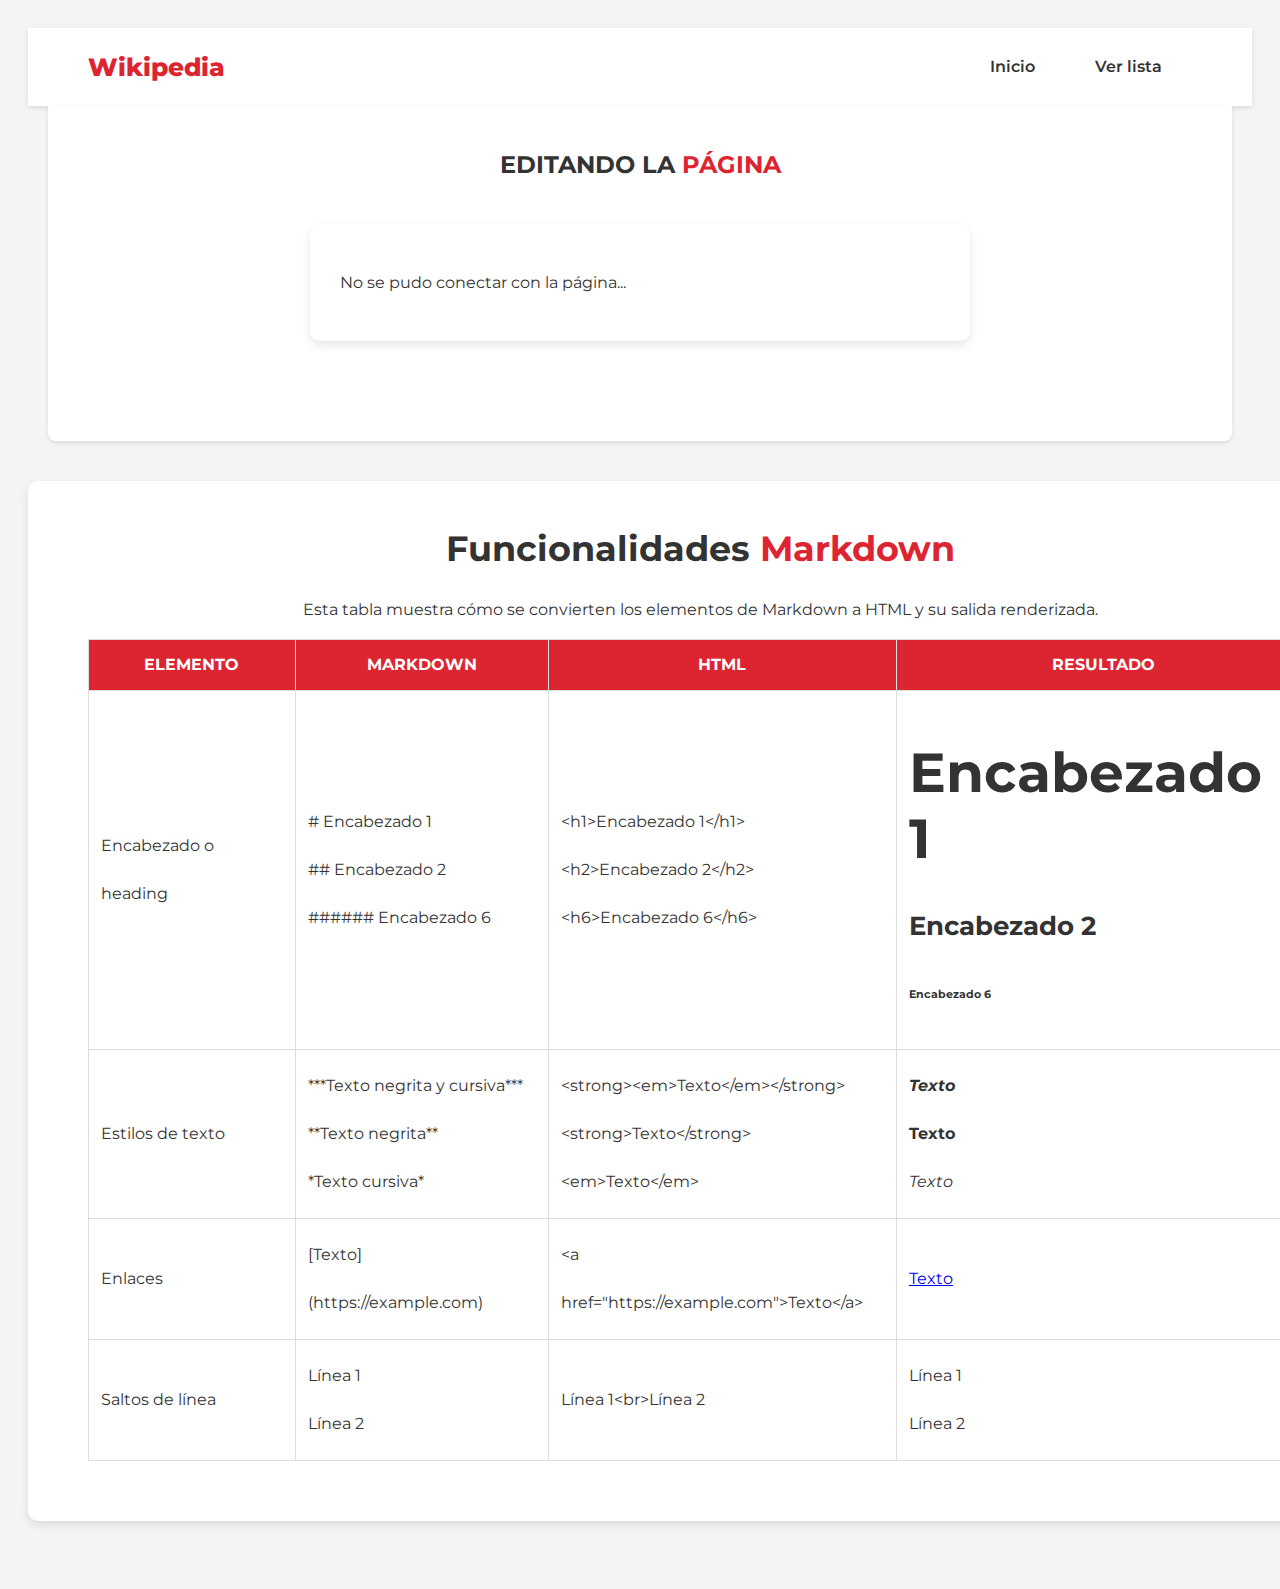
<file: html/editor.html>
<!DOCTYPE html>
<html>

	<head>
	    <!-- Extensión para caracteres especiales -->
	    <meta charset="utf-8">

	    <!-- Fuente de letra -->
	    <link href="https://fonts.googleapis.com/css2?family=Montserrat:wght@400;600;700&display=swap" rel="stylesheet"
	        type="text/css">
	    <link href="https://fonts.googleapis.com/css2?family=Poppins:wght@400;600&display=swap" rel="stylesheet"
	        type="text/css">

	    <!-- CSS -->
	    <link rel="stylesheet" type="text/css" href="/css/style.css">

	    <title>Editar Página</title>
	</head>

	<body>

	    <!-- CABECERA -->
	    <header>
	        <a class="logo" href="/index.html">Wikipedia</a>
	        <nav>
	            <ul>
	                <li><a href="/index.html">Inicio</a></li>
	                <li><a href="/lista.html?direccion=offline">Ver lista</a></li>
	            </ul>
	        </nav>
	    </header>

	    <!-- FORMULARIO PARA CREAR NUEVA PÁGINA -->
	    <div class="container">
			<div id="contenedorEditor" class="contenedor-nuevapagina"
			style="margin: 0; border-top-right-radius: 0px; border-top-left-radius: 0px;">

				<div id="mensaje"></div>
	            <h2>EDITANDO LA <span class="textos-rojos">PÁGINA</span></h2>

	            <!-- FORMULARIO -->
	            <div id="contenedorForm" class="formulario-estilizado">
	            	Cargando ...
	            </div>
	        </div>
	    </div>

	    <!-- TABLA DE FUNCIONALIDADES -->
	    <div class="tabla-markdown-container">
	        <div class="titulo-funcionalidad">
	            <h2>Funcionalidades<span class="textos-rojos"> Markdown</span></h2>
	        </div>
	        <p>Esta tabla muestra cómo se convierten los elementos de Markdown a HTML y su salida renderizada.</p>
	        <table class="tabla-markdown">
	            <thead>
	                <tr>
	                    <th>Elemento</th>
	                    <th>Markdown</th>
	                    <th>HTML</th>
	                    <th>Resultado</th>
	                </tr>
	            </thead>
	            <tbody>
	                <!-- Encabezados -->
	                <tr>
	                    <td>Encabezado o heading</td>
	                    <td>
	                        # Encabezado 1<br>
	                        ## Encabezado 2<br>
	                        ###### Encabezado 6
	                    </td>
	                    <td>
	                        &lt;h1&gt;Encabezado 1&lt;/h1&gt;<br>
	                        &lt;h2&gt;Encabezado 2&lt;/h2&gt;<br>
	                        &lt;h6&gt;Encabezado 6&lt;/h6&gt;
	                    </td>
	                    <td>
	                        <h1>Encabezado 1</h1>
	                        <h2>Encabezado 2</h2>
	                        <h6>Encabezado 6</h6>
	                    </td>
	                </tr>

	                <!-- Estilos de texto -->
	                <tr>
	                    <td>Estilos de texto</td>
	                    <td>
	                        ***Texto negrita y cursiva***<br>
	                        **Texto negrita**<br>
	                        *Texto cursiva*
	                    </td>
	                    <td>
	                        &lt;strong&gt;&lt;em&gt;Texto&lt;/em&gt;&lt;/strong&gt;<br>
	                        &lt;strong&gt;Texto&lt;/strong&gt;<br>
	                        &lt;em&gt;Texto&lt;/em&gt;
	                    </td>
	                    <td>
	                        <strong><em>Texto</em></strong><br>
	                        <strong>Texto</strong><br>
	                        <em>Texto</em>
	                    </td>
	                </tr>

	                <!-- Enlaces -->
	                <tr>
	                    <td>Enlaces</td>
	                    <td>[Texto](https://example.com)</td>
	                    <td>&lt;a href="https://example.com"&gt;Texto&lt;/a&gt;</td>
	                    <td><a href="https://example.com">Texto</a></td>
	                </tr>

	                <!-- Saltos de línea -->
	                <tr>
	                    <td>Saltos de línea</td>
	                    <td>Línea 1<br>Línea 2</td>
	                    <td>Línea 1&lt;br&gt;Línea 2</td>
	                    <td>Línea 1<br>Línea 2</td>
	                </tr>
	            </tbody>
	        </table>
	    </div>

	    <script>
	    	let title = "";
            let owner = "";

	    	// Obtiene los parametros enviados en el html
            const param = new URLSearchParams(window.location.search);
            owner = param.get('owner');
            title = param.get('title');

	        document.addEventListener("DOMContentLoaded", function () {

	            fetch(`/cgi-bin/article.pl?owner=${owner}&title=${encodeURIComponent(title)}`)
	                .then(response => response.text())
	                .then(xmlText => {
	                    const dom = new DOMParser();
	                    const xml = dom.parseFromString(xmlText, 'application/xml');

						const title = xml.getElementsByTagName('title')[0].textContent;
	                    const text = xml.getElementsByTagName('text')[0].textContent;
	                    
	                    if (!title || !text) {

	                    	const mensaje = document.getElementById('mensaje');
	                        mensaje.innerHTML = `<p class="error">No se pudo editar la página</p>`;

	                    } else {
	                        
	                        const contenedorForm = document.getElementById('contenedorForm');
	                        contenedorForm.innerHTML =
	                            `
                	                <label for="title">Título:</label>
					                <input type="text" id="title" name="title" placeholder="Ingrese el título aquí" value="${title}" readonly>
					                <label for="text">Contenido:</label>
					                <textarea id="text" name="text" placeholder="Escriba el contenido aquí">${text}</textarea>

					                <button onclick="editarPagina()" class="btn-accion btn-crear">Enviar</button>
	                            `;
	                    }
	                })
	                .catch(error => {
	                    console.log("Error al conectar con el CGI:", error);
	                    const contenedorForm = document.getElementById('contenedorForm');
	                    contenedorForm.innerHTML = '<p>No se pudo conectar con la página...</p>';
	                })
	        })

	        function editarPagina ()  {
	            let texto = document.getElementById('text').value;

	            fetch(`/cgi-bin/editor.pl?owner=${owner}&title=${encodeURIComponent(title)}&text=${encodeURIComponent(texto)}`) 
	                .then(response => response.text())
	                .then(xmlText => {
	                    const dom = new DOMParser();
	                    const xml = dom.parseFromString(xmlText, 'application/xml');

			    const titulo = xml.getElementsByTagName('title')[0].textContent;
	                    texto = xml.getElementsByTagName('text')[0].textContent;
	                    
	                    if ( !titulo || !texto ) {

	                    	const mensaje = document.getElementById('mensaje');
	                        mensaje.innerHTML = `<p class="error">No se pudo editar la página</p>`;

	                    } else {
	                        
	                        const contenedorEditor = document.getElementById('contenedorEditor');
	                        contenedorEditor.innerHTML =
	                            `
	                                <h2>PÁGINA EDITADA <span class="textos-rojos">EXITOSAMENTE</span></h2>
	                                <p><strong>Título:</strong> ${titulo}</p>
	                                <p><strong>Texto:</strong>${texto}</p>
	                                <div style="justify-content: center;" class="botones">
					    <a href='lista.html?direccion=login&owner=${owner}' class="btn-accion btn-crear">Ver Mi Lista</a>
					</div>
	                            `;
	                    }
	                })
	                .catch(error => {
	                    console.log("Error al conectar con el CGI:", error);
	                    const contenedorEditor = document.getElementById('contenedorEditor');
	                    contenedorEditor.innerHTML = '<p>No se pudo conectar con la página...</p>';
	                })
	        }
	    </script>
	</body>
	
</html>
</file>
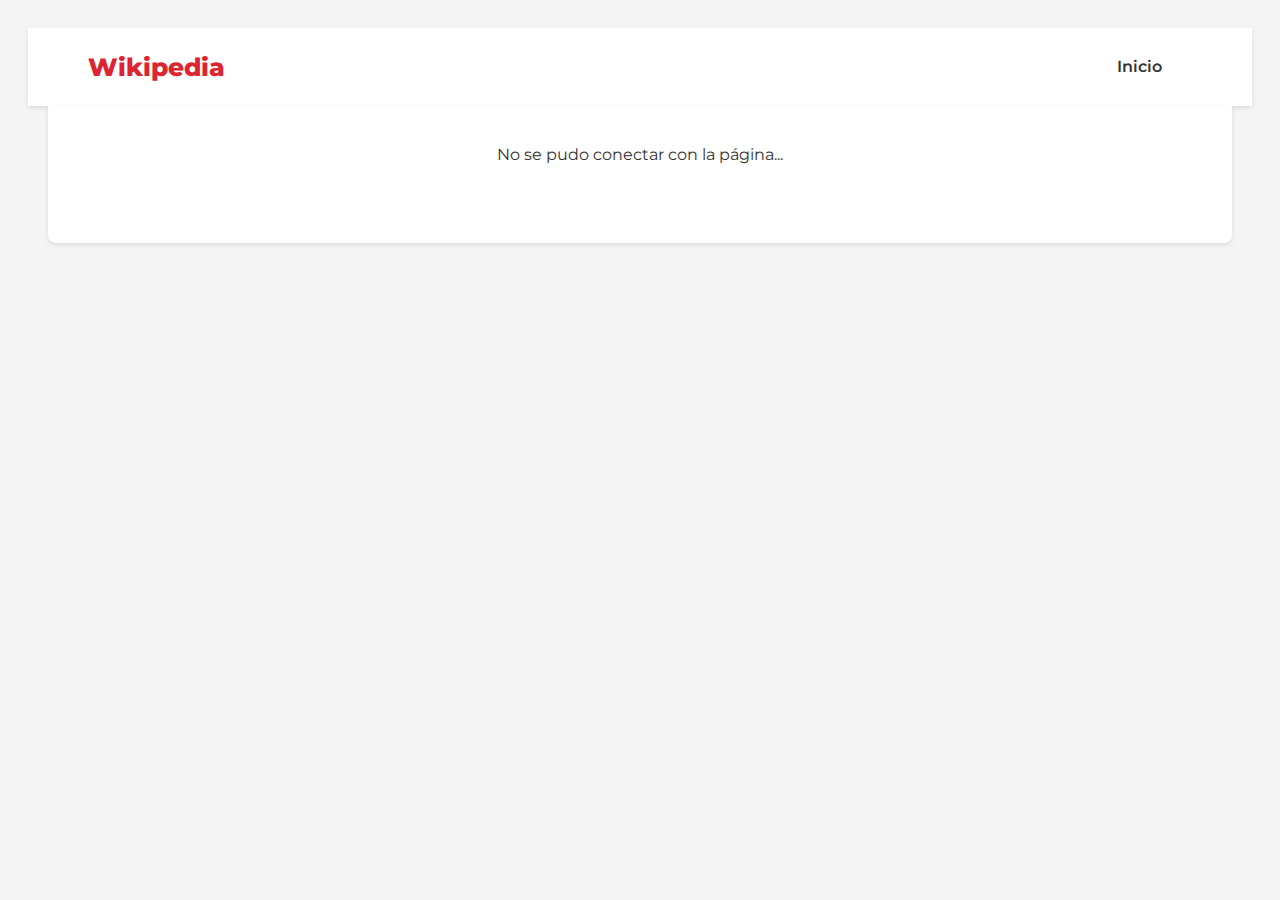
<file: html/eliminar.html>
<!DOCTYPE html>
<html>

	<head>
	    <!-- Extensión para caracteres especiales -->
	    <meta charset="utf-8">

	    <!-- Fuente de letra -->
	    <link href="https://fonts.googleapis.com/css2?family=Montserrat:wght@400;600;700&display=swap" rel="stylesheet"
	        type="text/css">
	    <link href="https://fonts.googleapis.com/css2?family=Poppins:wght@400;600&display=swap" rel="stylesheet"
	        type="text/css">

	    <!-- CSS -->
	    <link rel="stylesheet" type="text/css" href="/css/style.css">

	    <title>Eliminar Página</title>
	</head>

    <body>
        <!-- CABECERA -->
        <header>
            <a class="logo" href="/index.html">Wikipedia</a>
            <nav>
                <ul>
                    <li><a href="/index.html">Inicio</a></li>
                </ul>
            </nav>
        </header>

        <!-- CONTENIDO PRINCIPAL -->
        <div class="container">
            <div id="contenedorEliminar" class="contenedor-nuevapagina"
                style="margin: 0; border-top-right-radius: 0px; border-top-left-radius: 0px;">

                <h2>ELIMINANDO <span class="textos-rojos">PÁGINA</span></h2>

                <div style="text-align: center; margin: 20px 0;">Cargando...</div>

                <!-- Botones de navegación -->
                <br>
                <div class="botones" style="justify-content: center;">
                    <a href="/index.html" class="btn-accion btn-gris">Volver al Inicio</a>
                </div>
            </div>
        </div>

	    <script>

            document.addEventListener("DOMContentLoaded", function () {

            	const contenedorEliminar = document.getElementById("contenedorEliminar");

                var user = "";
                var titulo = "";

                // Obtiene los parametros enviados en el html
                const param = new URLSearchParams(window.location.search);
                user = param.get('owner');
                titulo = param.get('title');
                

                // Solicitar datos al CGI lista.pl
                fetch(`/cgi-bin/eliminar.pl?owner=${user}&title=${encodeURIComponent(titulo)}`)
                    .then(response => {
                        if (!response.ok) {
                            throw new Error("Error al cargar los datos.");
                        }
                        return response.text(); // Obtener respuesta como texto.
                    })
                    .then(xmlText => {
                        const parser = new DOMParser();
                        const xmlDoc = parser.parseFromString(xmlText, "application/xml");

                        // Generar filas dinámicamente
                        const owner = xmlDoc.getElementsByTagName("owner")[0].textContent;
                        const title = xmlDoc.getElementsByTagName("title")[0].textContent;
                        
                        if ( !owner || !title ) {
	                        contenedorEliminar.innerHTML = `
	                        <p>No se pudo editar la página</p>
			                <div style="justify-content: center;" class="botones">
									<a href='lista.html?direccion=login&owner=${user}' class="btn-accion btn-crear">Volver a mi Lista</a>
							</div>
	                        `;

	                    } else {
	                    	contenedorEliminar.innerHTML =
                            `
                                <h2>PÁGINA ELIMINADA <span class="textos-rojos">EXITOSAMENTE</span></h2>
                                <p><strong>Usuario:</strong>${owner}</p>
                                <p><strong>Titulo:</strong>${title}</p>
                                <div style="justify-content: center;" class="botones">
									<a href='lista.html?direccion=login&owner=${owner}' class="btn-accion btn-crear">Ver Mi Lista</a>
								</div>
	                        `;
	                    }
                        
                    })
                    .catch(error => {
	                    console.log("Error al conectar con el CGI:", error);
	                    const contenedorEliminar = document.getElementById('contenedorEliminar');
	                    contenedorEliminar.innerHTML = '<p>No se pudo conectar con la página...</p>';
	                });
            });
	    </script>
	</body>
	
</html>
</file>
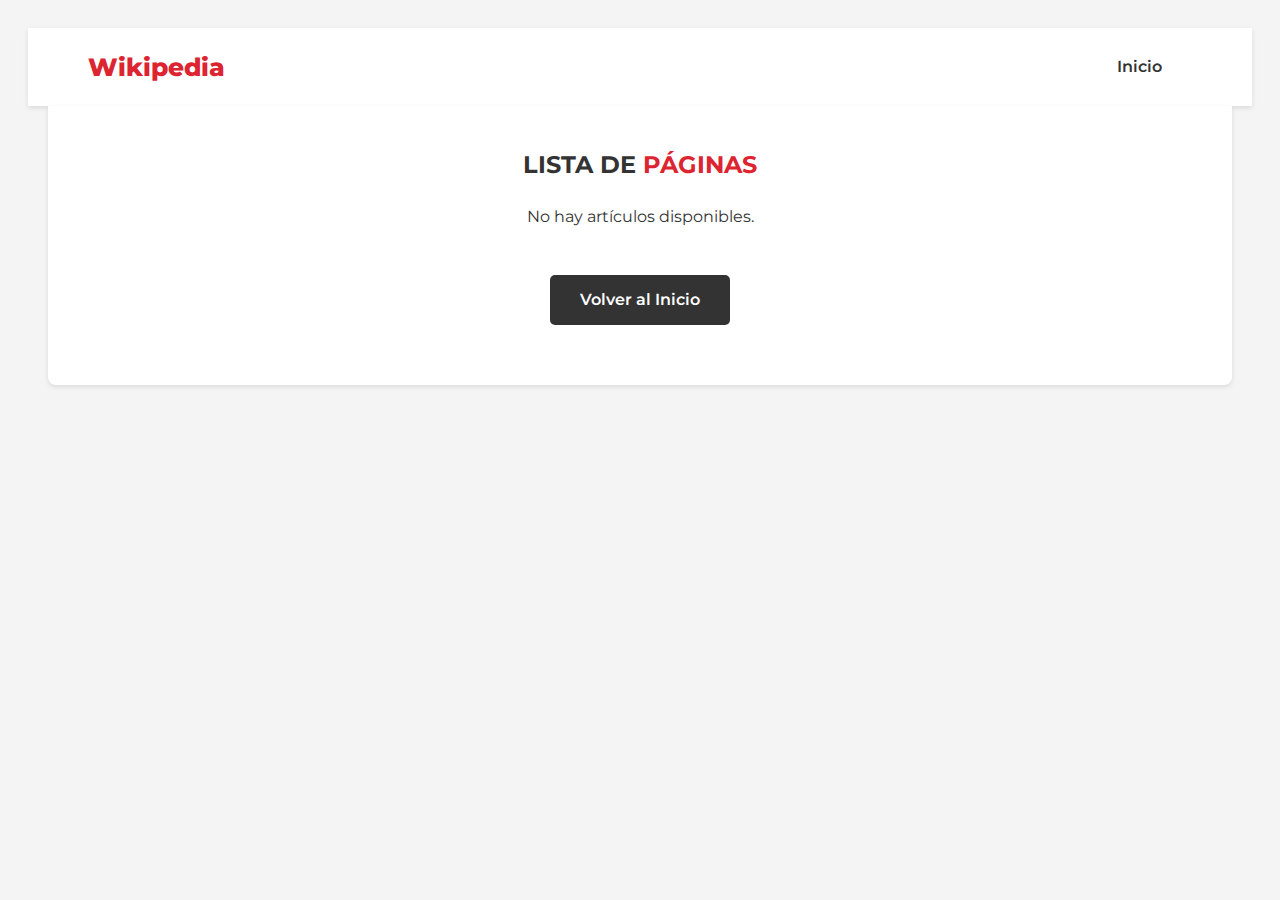
<file: html/lista.html>
<!DOCTYPE html>
<html>

    <head>
        <!--Extensión para caracteres especiales-->
        <meta charset="utf-8">

        <!--fuente de letra-->
        <link href="https://fonts.googleapis.com/css2?family=Montserrat:wght@400;600;700&display=swap"
              rel="stylesheet"
              type="text/css">

        <!--fuente de letra-->
        <link
            href="https://fonts.googleapis.com/css2?family=Poppins:wght@400;600&display=swap"
            rel="stylesheet"
            type="text/css">

        <!--CSS-->
        <link rel = "stylesheet" type = "text/css" href = "/css/style.css">

        <title>Lista</title>
    </head>

    <body>
        <!-- CABECERA -->
        <header>
            <a class="logo" href="/index.html">Wikipedia</a>
            <nav>
                <ul>
                    <li><a href="/index.html">Inicio</a></li>
                </ul>
            </nav>
        </header>

        <!-- CONTENIDO PRINCIPAL -->
        <div class="container">
            <div id="contenedorForm" class="contenedor-nuevapagina"
                style="margin: 0; border-top-right-radius: 0px; border-top-left-radius: 0px;">

                <h2>LISTA DE <span class="textos-rojos">PÁGINAS</span></h2>

                <div id="status" style="text-align: center; margin: 20px 0;">Cargando artículos...</div>

                <!-- Tabla para mostrar la lista -->
                <table id="tabla-lista" class="tabla-markdown" style="display: none; width: 100%;">
                    <thead>
                        <tr>
                            <th><h2>Autor</h2></th>
                            <th><h2>Título</h2></th>
                            <th><h2>Acciones</h2></th>
                        </tr>
                    </thead>
                    <tbody>
                        <!-- Filas dinámicas se insertarán aquí con el script js -->
                    </tbody>
                </table>

                <!-- Botones de navegación -->
                <br>
                <div class="botones" style="justify-content: center;">
                    <a href="/index.html" class="btn-accion btn-gris">Volver al Inicio</a>
                </div>
            </div>
        </div>

        <!-- Script para cargar datos desde lista.pl -->
        <script>

            document.addEventListener("DOMContentLoaded", function () {

                const statusDiv = document.getElementById("status");
                const tablaLista = document.getElementById("tabla-lista");
                const tbody = tablaLista.querySelector("tbody");

                var direccion = "";
                var owner = "";

                // Obtiene los parametros enviados en el html
                const param = new URLSearchParams(window.location.search);
                direccion = param.get('direccion');
                
                if (direccion == "login") {
                    owner = "&owner=" + param.get('owner');
                }

                

                // Solicitar datos al CGI lista.pl
                fetch(`/cgi-bin/lista.pl?direccion=${direccion}${owner}`)
                    .then(response => {
                        if (!response.ok) {
                            throw new Error("Error al cargar los datos.");
                        }
                        return response.text(); // Obtener respuesta como texto.
                    })
                    .then(xmlString => {
                        const parser = new DOMParser();
                        const xmlDoc = parser.parseFromString(xmlString, "application/xml");

                        // Obtener elementos del XML
                        const articles = xmlDoc.getElementsByTagName("article");

                        if (articles.length === 0) {
                            statusDiv.textContent = "No hay artículos disponibles.";
                            return;
                        }

                        if (direccion == "login")
                        {
                            // Generar filas dinámicamente
                            for (let i = 0; i < articles.length; i++) {
                                const owner = articles[i].getElementsByTagName("owner")[0].textContent;
                                const title = articles[i].getElementsByTagName("title")[0].textContent;

                                const row = document.createElement("tr");
                                row.innerHTML = `
                                    <td>${owner}</td>
                                    <td>${title}</td>
                                    <td style="justify-content: center;" class="botones">
                                        <a href="ver.html?owner=${owner}&title=${title}" class="btn-accion btn-gris">V</a>
                                        <a href="editor.html?owner=${owner}&title=${title}" class="btn-accion btn-gris">E</a>
                                        <a href="eliminar.html?owner=${owner}&title=${title}" class="btn-accion btn-crear">X</a>
                                    </td>
                                `;
                                tbody.appendChild(row);
                            }

                            // Mostrar tabla y ocultar estado
                            tablaLista.style.display = "table";
                            statusDiv.style.display = "none";
                        
                        } else {

                             // Generar filas dinámicamente
                            for (let i = 0; i < articles.length; i++) {
                                const owner = articles[i].getElementsByTagName("owner")[0].textContent;
                                const title = articles[i].getElementsByTagName("title")[0].textContent;

                                const row = document.createElement("tr");
                                row.innerHTML = `
                                    <td>${owner}</td>
                                    <td>${title}</td>
                                    <td style="justify-content: center;" class="botones">
                                        <a href="ver.html?owner=${owner}&title=${title}" class="btn-accion btn-gris">V</a>
                                `;
                                tbody.appendChild(row);
                            }

                            // Mostrar tabla y ocultar estado
                            tablaLista.style.display = "table";
                            statusDiv.style.display = "none";

                        }
                    })
                    .catch(error => {
                        statusDiv.textContent = "Error al cargar los artículos.";
                        console.error(error);
                    });
            });
        </script>
    </body>

</html>
</file>
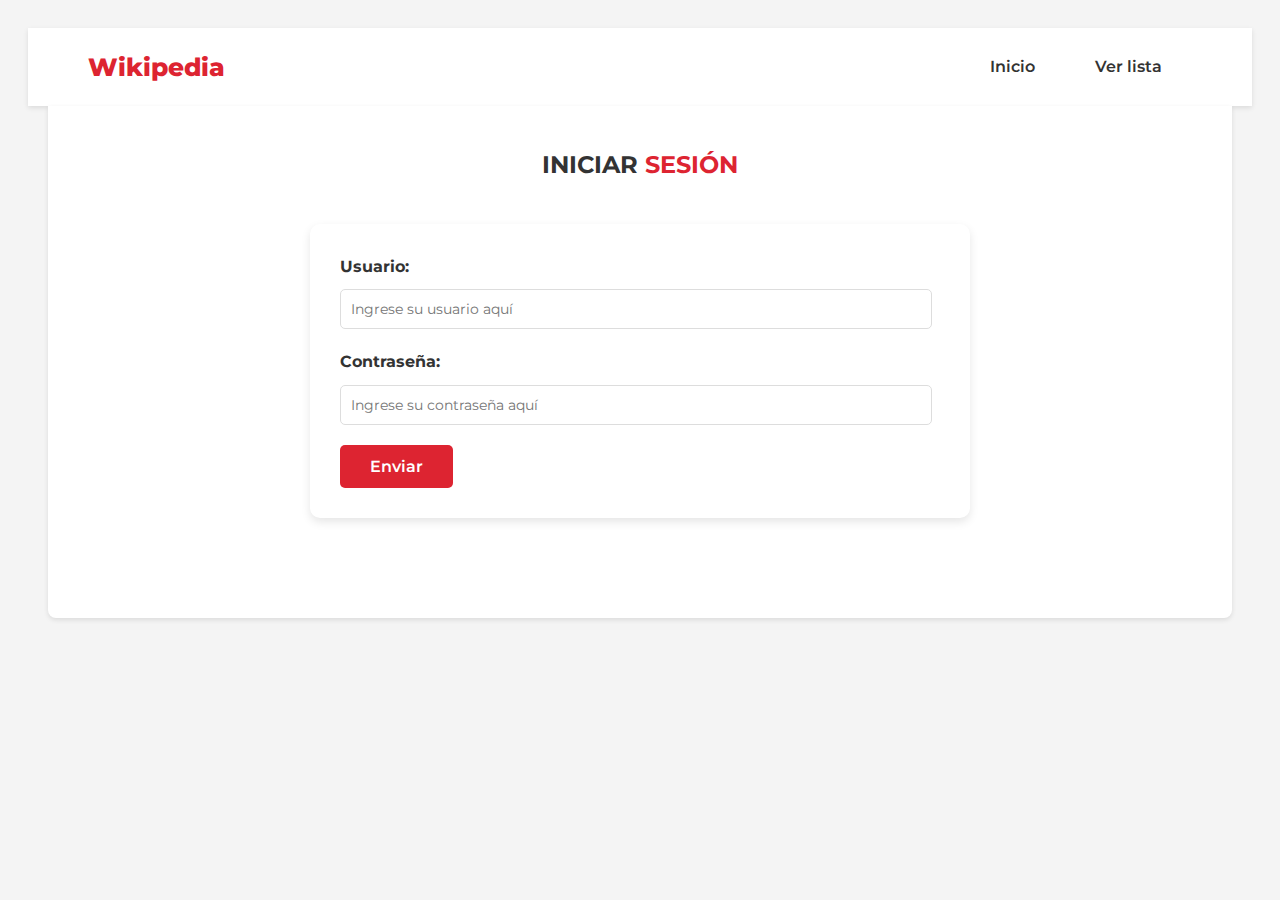
<file: html/login.html>
<!DOCTYPE html>
<html>

	<head>
		<!--Extensión para caracteres especiales-->
		<meta charset="utf-8">

		<!--fuente de letra-->
		<link href="https://fonts.googleapis.com/css2?family=Montserrat:wght@400;600;700&display=swap"
			  rel="stylesheet"
		      type="text/css">

		<!--fuente de letra-->
		<link
			href="https://fonts.googleapis.com/css2?family=Poppins:wght@400;600&display=swap"
			rel="stylesheet"
			type="text/css">

		<!--CSS-->
		<link rel = "stylesheet" type = "text/css" href = "../css/style.css">

		<title>Iniciar Sesión</title>
	</head>
	
	<body>

		<!--CABECERA-->
		
		<header> <a class="logo" href="index.html">Wikipedia</a>
		  <nav>
			<ul>
			  <li><a href="/index.html">Inicio</a></li>
			  <li><a href="/lista.html?direccion=offline">Ver lista</a></li>
			</ul>
		  </nav>
		</header>

		<!--FORMULARIO DE INICIO DE SESIÓN-->
		<div class="container">
			<div id="contenedorForm" class="contenedor-nuevapagina"
				style="margin: 0; border-top-right-radius: 0px; border-top-left-radius: 0px;">
				<div id="mensaje"></div>
				<h2>INICIAR <span class="textos-rojos">SESIÓN</span></h2>

				<!--FORMULARIO-->
				<div class="formulario-estilizado">
					<label for="user">Usuario:</label>
					<input type="text" id="user" name="user" placeholder="Ingrese su usuario aquí">
					<label for="password">Contraseña:</label>
					<input type="password" id="password" name="password" placeholder="Ingrese su contraseña aquí">

					<button onclick="iniciarSesion()" class="btn-accion btn-crear">Enviar</button>
				</div>
			</div>
		</div>

		<script>

			function iniciarSesion()
			{
				var user = document.getElementById('user').value;
				var password = document.getElementById('password').value;

				fetch (`/cgi-bin/login.pl?user=${user}&password=${password}`)
					.then(response => response.text())
					.then(xmlText =>
					{
						const dom = new DOMParser();
						const xml = dom.parseFromString(xmlText, 'application/xml');

						const owner = xml.getElementsByTagName('owner')[0].textContent;
	                    const firstName = xml.getElementsByTagName('firstName')[0].textContent;
	                    const lastName = xml.getElementsByTagName('lastName')[0].textContent;

	                    if (owner == '') {

	                    	const mensaje = document.getElementById('mensaje');
	                    	mensaje.innerHTML = '<p class="error">Nombre de Usuario o contraseña no válidos.</p>';

	                    } else {

	                    	const contenedorForm = document.getElementById('contenedorForm');
	                    	contenedorForm.innerHTML =
		                    	`
		                    		<h2>¡Bienviendo, <span class="textos-rojos">${owner}!</span></h2>

			                    	<p><strong>Usuario:</strong> ${owner}</p>
			                    	<p><strong>Nombre:</strong> ${firstName}</p>
									<p><strong>Apellido:</strong> ${lastName}</p>
									<div style="justify-content: center;" class="botones">
										<a href='nuevo.html?owner=${owner}' class="btn-accion btn-gris">Nueva Página</a>
										<a href='lista.html?direccion=login&owner=${owner}' class="btn-accion btn-crear">Mi Lista</a>
									</div>
								`;

	                    }
	                    
					})
				.catch (error =>{
					console.log("Error abriendo el CGI.");
					const contenedorForm = document.getElementById('contenedorForm');
					contenedorForm.innerHTML = '<p>No se pudo conectar con la página ...</p>';
				});
			}

		</script>
		
	</body>
</html>
</file>
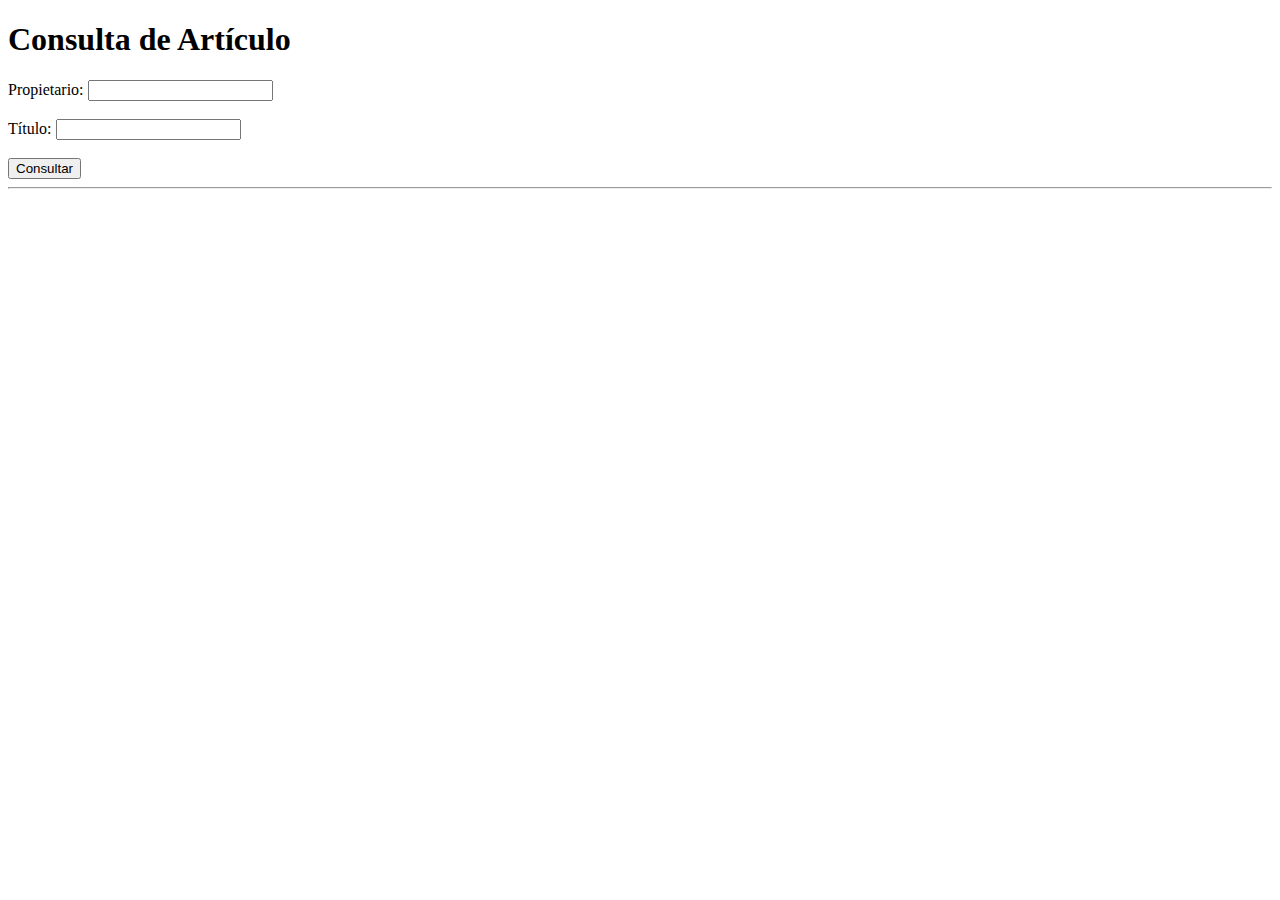
<file: html/Nuevo.html>
<!DOCTYPE html>
<html lang="es">
<head>
    <meta charset="UTF-8">
    <meta name="viewport" content="width=device-width, initial-scale=1.0">
    <title>Consulta de Artículo</title>
    <script>
        async function fetchArticle() {
            const owner = document.getElementById("owner").value;
            const title = document.getElementById("title").value;

            if (!owner || !title) {
                alert("Por favor, ingrese el propietario y el título del artículo.");
                return;
            }

            // Llamar al CGI usando fetch
            const response = await fetch(`/cgi-bin/article.pl?owner=${owner}&title=${title}`);
            const xmlText = await response.text();
            const parser = new DOMParser();
            const xmlDoc = parser.parseFromString(xmlText, "text/xml");

            // Mostrar los resultados en la página
            const articleOwner = xmlDoc.querySelector("owner").textContent;
            const articleTitle = xmlDoc.querySelector("title").textContent;
            const articleText = xmlDoc.querySelector("text").textContent;

            const resultDiv = document.getElementById("result");
            if (articleOwner && articleTitle && articleText) {
                resultDiv.innerHTML = `
                    <h2>${articleTitle}</h2>
                    <p><strong>Propietario:</strong> ${articleOwner}</p>
                    <p>${articleText}</p>
                `;
            } else {
                resultDiv.innerHTML = "<p>No se encontró el artículo.</p>";
            }
        }
    </script>
</head>
<body>
    <h1>Consulta de Artículo</h1>
    <form onsubmit="event.preventDefault(); fetchArticle();">
        <label for="owner">Propietario:</label>
        <input type="text" id="owner" name="owner" required>
        <br><br>
        <label for="title">Título:</label>
        <input type="text" id="title" name="title" required>
        <br><br>
        <button type="submit">Consultar</button>
    </form>
    <hr>
    <div id="result">
        <!-- Aquí se mostrarán los resultados -->
    </div>
</body>
</html>
</file>
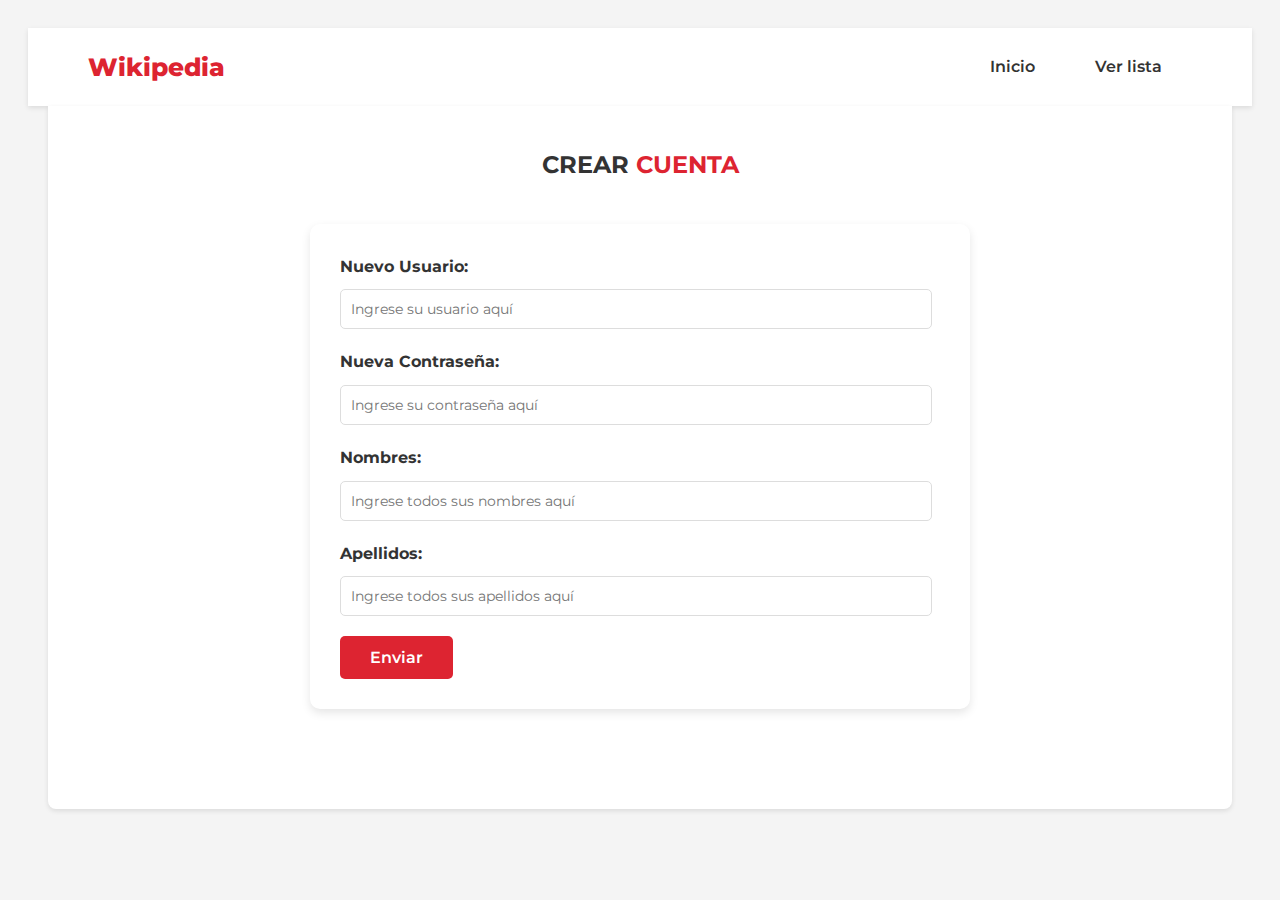
<file: html/register.html>
<!DOCTYPE html>
<html>

	<head>
		<!--Extensión para caracteres especiales-->
		<meta charset="utf-8">

		<!--fuente de letra-->
		<link href="https://fonts.googleapis.com/css2?family=Montserrat:wght@400;600;700&display=swap"
			  rel="stylesheet"
		      type="text/css">

		<!--fuente de letra-->
		<link
			href="https://fonts.googleapis.com/css2?family=Poppins:wght@400;600&display=swap"
			rel="stylesheet"
			type="text/css">

		<!--CSS-->
		<link rel = "stylesheet" type = "text/css" href = "../css/style.css">

		<title>Registrarse</title>
	</head>
	
	<body>

		<!--CABECERA-->
		
		<header> <a class="logo" href="index.html">Wikipedia</a>
		  <nav>
			<ul>
			  <li><a href="/index.html">Inicio</a></li>
			  <li><a href="/lista.html?direccion=offline">Ver lista</a></li>
			</ul>
		  </nav>
		</header>

		<!--FORMULARIO DE INICIO DE SESIÓN-->
		<div class="container">
			<div id="contenedorForm" class="contenedor-nuevapagina"
				style="margin: 0; border-top-right-radius: 0px; border-top-left-radius: 0px;">
				<div id="mensaje"></div>
				<h2>CREAR <span class="textos-rojos">CUENTA</span></h2>

				<!--FORMULARIO-->
				<div class="formulario-estilizado">
					<label for="user">Nuevo Usuario:</label>
					<input type="text" id="user" name="user" placeholder="Ingrese su usuario aquí">

					<label for="password">Nueva Contraseña:</label>
					<input type="password" id="password" name="password" placeholder="Ingrese su contraseña aquí">

					<label for="user">Nombres:</label>
					<input type="text" id="firstName" name="firstName" placeholder="Ingrese todos sus nombres aquí">

					<label for="user">Apellidos:</label>
					<input type="text" id="lastName" name="lastName" placeholder="Ingrese todos sus apellidos aquí">

					<button onclick="registrarse()" class="btn-accion btn-crear">Enviar</button>
				</div>
			</div>
		</div>

		<script>

			function registrarse()
			{
				var user = document.getElementById('user').value;
				var password = document.getElementById('password').value;
				var firstName = document.getElementById('firstName').value;
				var lastName = document.getElementById('lastName').value;

				fetch (`/cgi-bin/register.pl?user=${user}&password=${password}&firstName=${firstName}&lastName=${lastName}`)
					.then(response => response.text())
					.then(xmlText =>
					{
						const dom = new DOMParser();
						const xml = dom.parseFromString(xmlText, 'application/xml');

						const owner = xml.getElementsByTagName('owner')[0].textContent;
	                    const firstName = xml.getElementsByTagName('firstName')[0].textContent;
	                    const lastName = xml.getElementsByTagName('lastName')[0].textContent;

	                    if (owner == '') {

	                    	const mensaje = document.getElementById('mensaje');
	                    	mensaje.innerHTML = '<p class="error">El Nombre de Usuario ya está en uso</p>';

	                    } else {

	                    	const contenedorForm = document.getElementById('contenedorForm');
	                    	contenedorForm.innerHTML =
		                    	`
		                    		<h2>Cuenta Creada <span class="textos-rojos">Exitosamente</span></h2>

			                    	<p><strong>Usuario:</strong> ${owner}</p>
			                    	<p><strong>Nombre:</strong> ${firstName}</p>
									<p><strong>Apellido:</strong> ${lastName}</p>
									<div style="justify-content: center;" class="botones">
										<a href='/login.html' class="btn-accion btn-crear">Iniciar Sesión</a>
									</div>
								`;

	                    }
	                    
					})
				.catch (error =>{
					console.log("Error abriendo el CGI.");
					const contenedorForm = document.getElementById('contenedorForm');
					contenedorForm.innerHTML = '<p>No se pudo conectar con la página ...</p>';
				});
			}

		</script>
		
	</body>
</html>
</file>
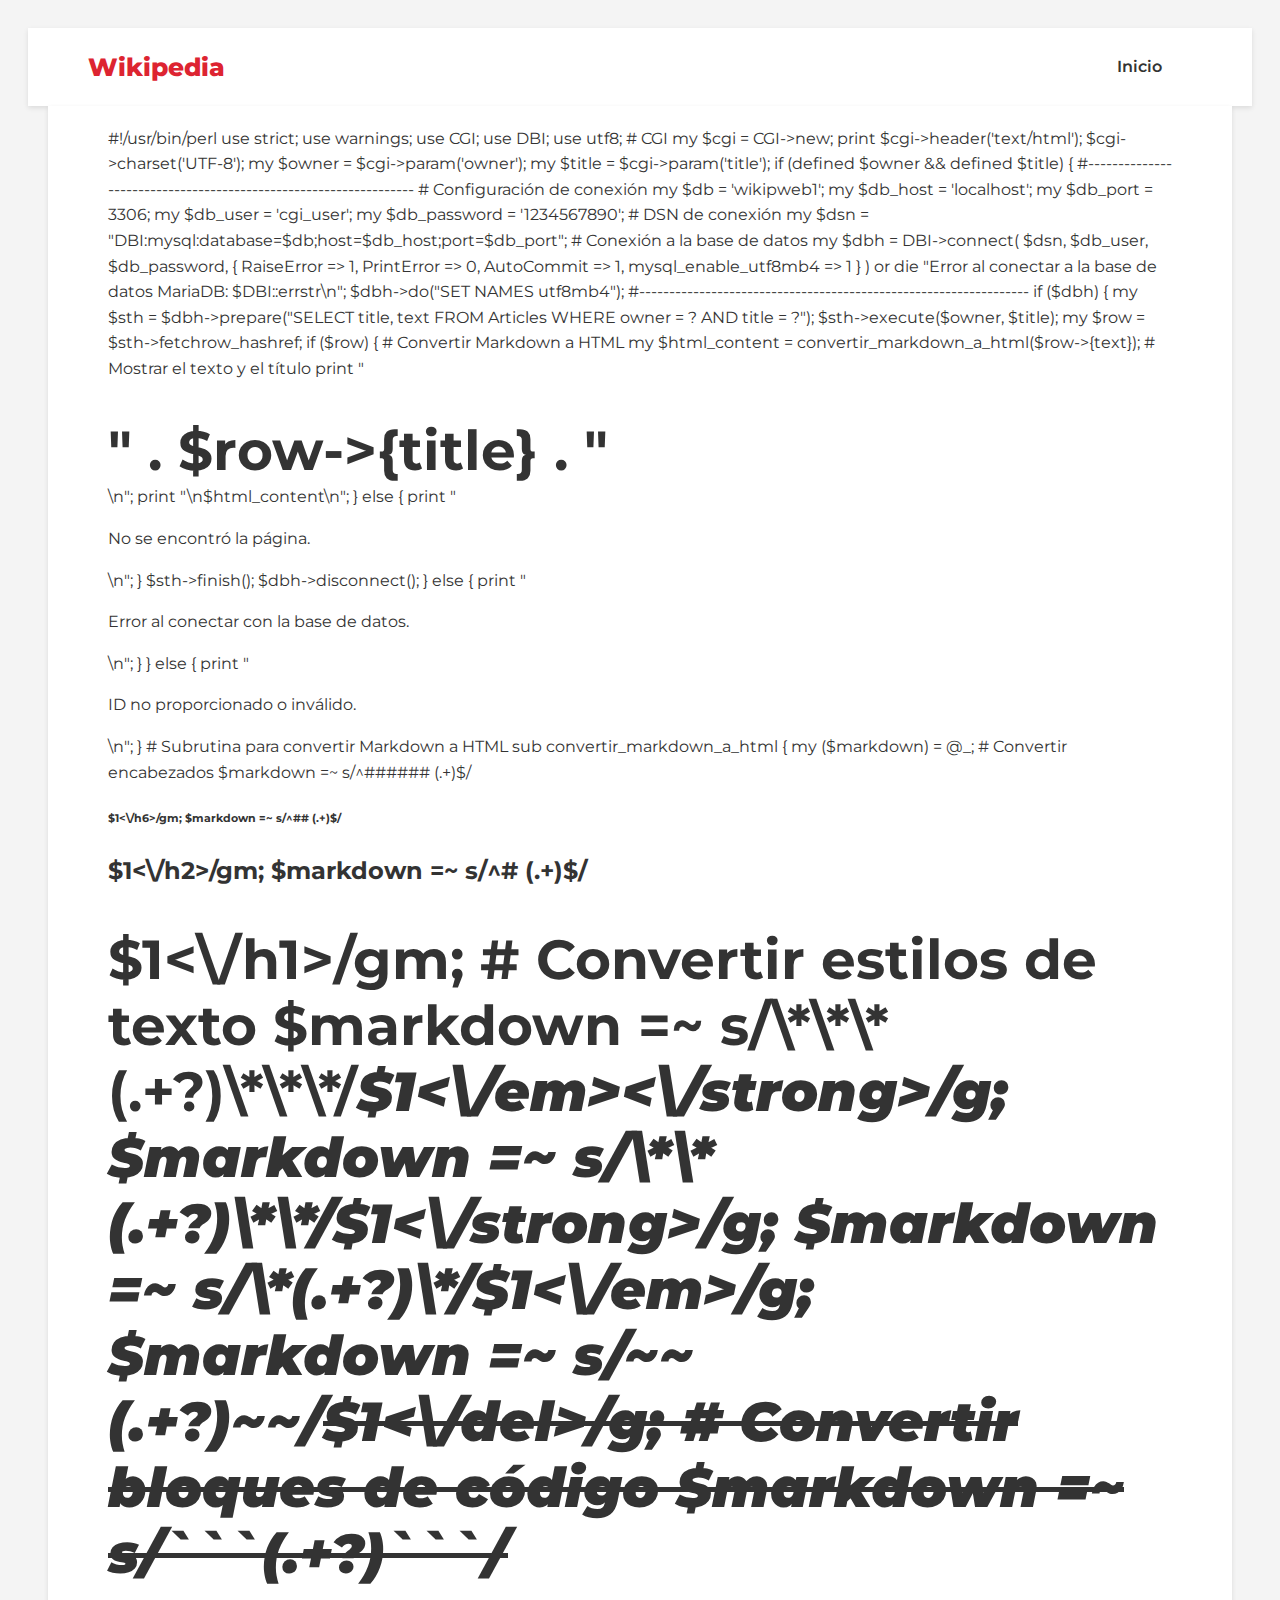
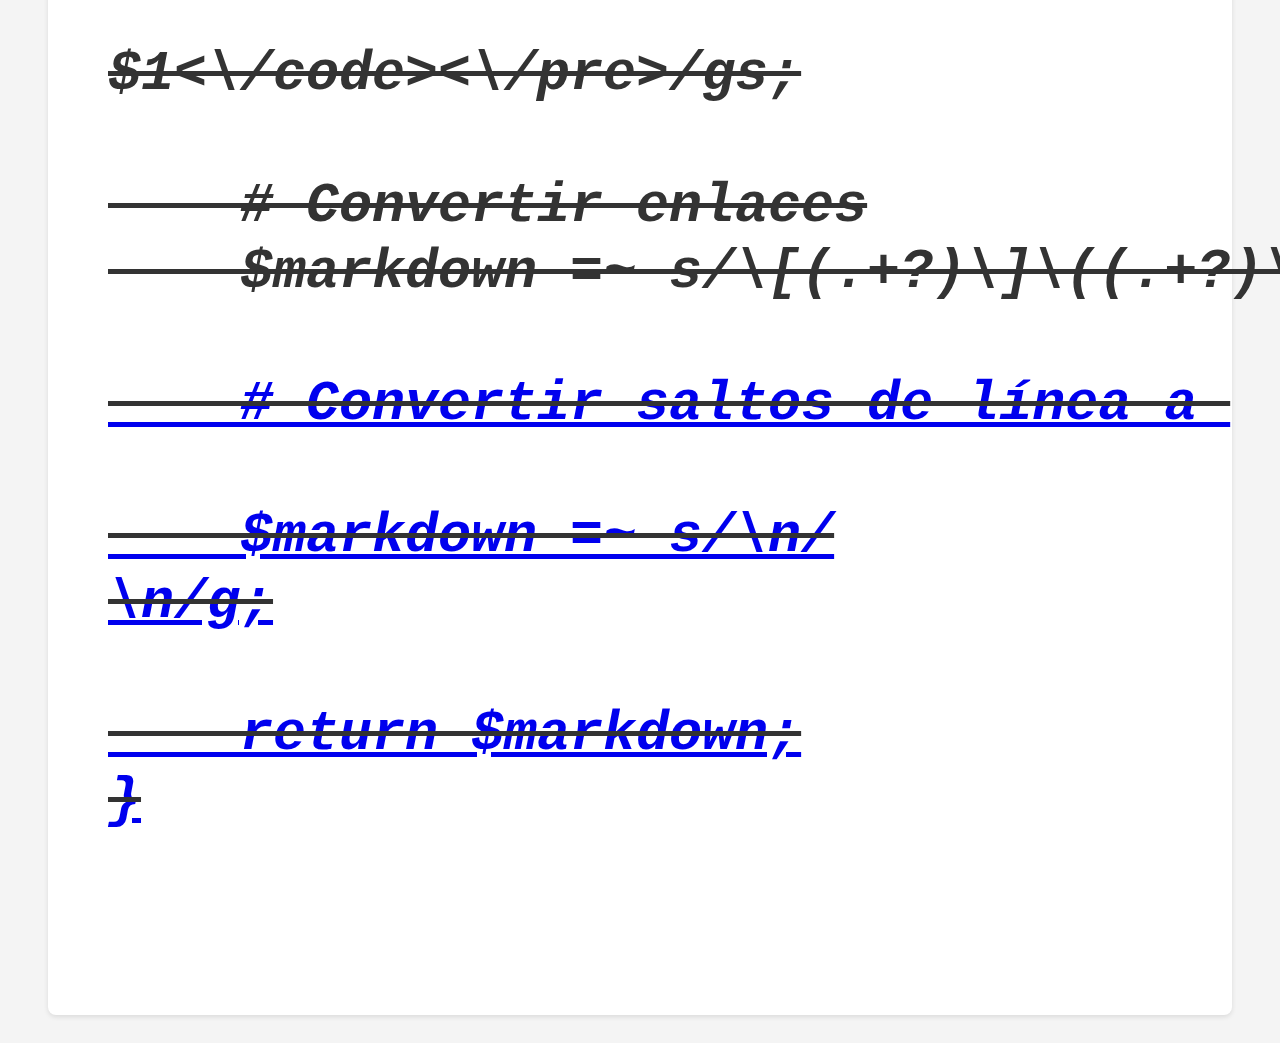
<file: html/ver.html>
<!DOCTYPE html>
<html>

    <head>
        <!--Extensión para caracteres especiales-->
        <meta charset="utf-8">

        <!--fuente de letra-->
        <link href="https://fonts.googleapis.com/css2?family=Montserrat:wght@400;600;700&display=swap"
              rel="stylesheet"
              type="text/css">

        <!--fuente de letra-->
        <link
            href="https://fonts.googleapis.com/css2?family=Poppins:wght@400;600&display=swap"
            rel="stylesheet"
            type="text/css">

        <!--CSS-->
        <link rel = "stylesheet" type = "text/css" href = "/css/style.css">

        <title>Visualizar</title>
    </head>

    <body>
        <!-- CABECERA -->
        <header>
            <a class="logo" href="/index.html">Wikipedia</a>
            <nav>
                <ul>
                    <li><a href="/index.html">Inicio</a></li>
                </ul>
            </nav>
        </header>

        <!-- CONTENIDO PRINCIPAL -->
        <div class="container">
            <div id="contenedorVer" class="contenedor-nuevapagina"
                style="margin: 0; border-top-right-radius: 0px; border-top-left-radius: 0px; text-align: left;">
                <p>Cargando ...</p>
            </div>
        </div>

        <!-- Script para cargar datos desde lista.pl -->
        <script>

            document.addEventListener("DOMContentLoaded", function () {

                var title = "";
                var owner = "";

                // Obtiene los parametros enviados en el html
                const param = new URLSearchParams(window.location.search);
                owner = param.get('owner');
                title = param.get('title');
                
                // Llama al CGI con los parámetros necesarios
                fetch(`/cgi-bin/ver.pl?owner=${owner}&title=${title}`)
                    .then(response => response.text())
                    .then(htmlContent => {
                        
                        const contenedorVer = document.getElementById('contenedorVer');
                        contenedorVer.innerHTML = htmlContent;
                    })
                    .catch(error => {
                        console.error('Error al cargar el artículo:', error);
                        const contenedorVer = document.getElementById('contenedorVer');
                        contenedorVer.innerHTML = '<p>Error al cargar el contenido del artículo.</p>';
                    });
            });
        </script>
    </body>

</html>
</file>
<file: css/style.css>
html {
  scroll-behavior: smooth;
}

body {
  font-family: 'Montserrat', sans-serif;
  background-color: #f4f4f4;
  color: #333; /* Gris oscuro */
  line-height: 1.6;
  text-align: center;
  padding: 20px;
  font-size: 16px;
}

/* Márgenes laterales en contenedores */
.container {
  max-width: 1400px; /* Ancho máximo */
  margin: 0 auto;
  padding: 0 20px; /* Espaciado a los lados */
}

/* Cabecera */
header {
  background-color: #FFFFFF;
  max-width: 1280px;
  margin: 0 auto;
  padding: 10px 60px 10px 60px;
  display: flex;
  justify-content: space-between;
  align-items: center;
  box-shadow: 0 2px 5px rgba(0, 0, 0, 0.1);
}

header .logo {
  font-size: 25px;
  font-weight: 800;
  color: #DD2431;
  text-decoration: none;
}

header nav ul {
  list-style: none;
  display: flex;
}

header nav ul li {
  margin: 0 30px; /* Separación entre las opciones */
}

header nav ul li a {
  color: #333;
  text-decoration: none;
  font-weight: 600;
}

header nav ul li a:hover {
  text-decoration: underline;
}

/* Caja de bienvenida */
.bienvenida {
  display: flex;
  justify-content: space-between;
  width: 100%;
  max-width: 1280px;
  background-color: white;
  padding: 60px;
  box-shadow: 0 4px 10px rgba(0, 0, 0, 0.1);
}

.texto-izquierda {
    max-width: 600px;
    text-align: left;
  margin-top: -20px;
}

.imagen-derecha {
  max-width: 1100px;
}

h1 {
  font-size: 55px;
  font-weight: 700;
  margin-bottom: 0px;
  color: #333;
  line-height: 1.2;
}
.texto-bienvenida {
  font-size: 20px;
  margin-bottom: 40px;
  color: #333;
}
.bienvenido {
  color: #333;
}
.textos-rojos {
  color: #DD2431;
}
.botones {
  display: flex;
  gap: 15px;
}
.botones a {
  text-decoration: none;
  padding: 12px 30px;
  font-weight: 600;
  border-radius: 5px;
  font-size: 16px;
  text-align: center;
  width: auto;
}

/* Estilos de los botones */
.btn-crear {
  background-color: #DD2431;
  color: white;
  transition: background-color 0.3s ease;
}
.btn-crear:hover {
  background-color: #C21F2B;
}
.btn-gris {
  background-color: #333;
  color: white;
}
.btn-gris:hover {
  background-color: #1D1D1D;
}

/* Estilos para la imagen */
.imagen-index {
  width: 80%;
  height: auto;
}

.imagen-markdown {
    width: 90%;
    height: auto;
}
.bienvenida {
  border-bottom-left-radius: 10px;
  border-bottom-right-radius: 10px;
  box-shadow: 0 2px 5px rgba(0, 0, 0, 0.1);
}

/* Secciones descriptivas */
.descripcion, .descripcion-pagina {
  display: flex;
  justify-content: space-between;
  margin: 50px 0;
  padding: 60px; /* Espaciado interno */
  background-color: #fff;
  border-radius: 8px;
  box-shadow: 0 2px 5px rgba(0, 0, 0, 0.1);
}
.descripcion .contenido-left, .descripcion-pagina .contenido-left {
  width: 50%;
  text-align: left;
}
.justificar-texto {
  text-align: justify;
}
.descripcion h2 {
  color: #333;
  font-weight: bold;
  font-size: 25px;
}
.descripcion .contenido-right, .descripcion-pagina .contenido-right {
  width: 45%;
  text-align: right;
}
.imagen-curso, .imagen-pagina {
  max-width: 100%;
  height: auto;
  border-radius: 5px;
}
/* Estilo para los integrantes */
.integrantes {
  margin: 40px auto;
  text-align: center;
  padding: 60px;
  padding-top: 20px;
  background-color: #fff;
  border-radius: 8px;
  box-shadow: 0 2px 5px rgba(0, 0, 0, 0.1);
}
.integrantes h2 {
  color: #333;
  font-weight: bold;
  font-size: 35px;
}
.integrantes h3 {
  font-weight: 20;
  font-size: 18px;
  margin-bottom: 40px;
}
.linea {
  border: none;
  border-top: 3px solid #DD2431;
  margin: 20px auto;
  width: 5%;
  margin-bottom: 50px;
}
.integrantes ul {
  display: flex;
  flex-wrap: wrap;
  justify-content: center;
  list-style: none;
  padding: 0;
  gap: 60px;
}

/* Para cada integrante */
.integrantes li {
  display: inline-block;
  text-align: center;
  margin: 0 10px;
}

/* Contenedor de cada integrante */
.integrante {
  display: flex;
  flex-direction: column;
  align-items: center;
  max-width: 180px; /* Tamaño máximo para el avatar y el nombre */
}
/* Imagen del avatar */
.avatar {
  width: 140px;
  height: 140px;
  object-fit: cover;
  margin-bottom: 10px;
}

/* Texto debajo de la imagen */
.integrante p {
  font-size: 15px;
  color: #333;
  margin: 0;
  text-align: center;
}

/*Resaltando nombres*/
.integrante p strong {
  font-weight: bold;
  font-size: 18px;
  color: #DD2431;
}

.descripcion-pagina h2 {
  color: #333;
  font-weight: bold;
  font-size: 35px;
}

.descripcion-pagina p {
  margin-bottom: 40px;
}

.contenedor-nuevapagina {
  margin: 40px auto;
  text-align: center;
  padding: 60px;
  padding-top: 20px;
  background-color: #fff;
  border-radius: 8px;
  box-shadow: 0 2px 5px rgba(0, 0, 0, 0.1);
}

/* Contenedor general para la tabla */
.tabla-markdown-container {
  width: 100%;
    max-width: 1280px;
    background-color: white;
    padding: 60px;
    margin: 40px auto;
    border-radius: 10px;
    box-shadow: 0 4px 10px rgba(0, 0, 0, 0.1);
    text-align: center;
}

/* Estilos para las tablas */
.tabla-markdown {
    width: 100%;
    border-collapse: collapse;
    margin: 0 auto;
    font-size: 16px;
}

/* Cabecera de la tabla */
.tabla-markdown th {
  text-align: center;
    background-color: #DD2431;
    color: white;
    padding: 12px;
    font-weight: bold;
    text-transform: uppercase;
    border: 1px solid #ddd;
}

/* Celdas de la tabla */
.tabla-markdown td {
    padding: 12px;
    border: 1px solid #ddd;
    text-align: left;
    color: #333;
  line-height: 3;
}

/* Títulos dentro de la tabla */
.tabla-markdown-container h2 {
    font-size: 26px;
    margin-bottom: -10px;
  margin-top: 15px;
    color: #333;
    font-weight: bold;
}

.titulo-funcionalidad h2 {
    font-size: 35px;
    margin-bottom: 20px;
  margin-top: -20px;
    color: #333;
    font-weight: bold;
}

.formulario-estilizado, .error {
    max-width: 600px;
    margin: 40px auto;
    background-color: #fff;
    padding: 30px;
    border-radius: 10px;
    box-shadow: 0 4px 10px rgba(0, 0, 0, 0.1);
    text-align: left;
}

/* Etiquetas de los campos */
.formulario-estilizado label {
    display: block;
    font-weight: bold;
    margin-bottom: 10px;
    color: #333;
    font-size: 16px;
  
}

/* Campo de texto para el título */
.formulario-estilizado input[type="text"], input[type="password"]{
    width: 95%;
    padding: 10px;
    margin-bottom: 20px;
    border: 1px solid #ddd;
    border-radius: 5px;
    font-size: 14px;
}

/* Área de texto para el contenido */
.formulario-estilizado textarea {
    width: 95%;
    height: 150px;
    padding: 10px;
    border: 1px solid #ddd;
    border-radius: 5px;
    font-size: 14px;
    resize: none; 
    margin-bottom: 20px;
}

/* Botón enviar con estilos de btn-accion y btn-crear */
.formulario-estilizado .btn-accion {
    display: inline-block;
    text-align: center;
    padding: 12px 30px;
    font-weight: 600;
    border-radius: 5px;
    font-size: 16px;
    background-color: #DD2431;
    color: white;
    text-decoration: none;
    transition: background-color 0.3s ease;
    border: none;
    cursor: pointer;
}

.formulario-estilizado input,
.formulario-estilizado textarea, button {
    font-family: 'Montserrat', sans-serif;
    font-size: 14px;
    color: #333;
}
.formulario-estilizado .btn-accion:hover {
    background-color: #C21F2B;
}

.error {
    background-color: #DD2431;
    color: white;
    font-weight: bold;
    font-size: 16px;
    text-align: center;
    padding: 15px;
}
</file>
